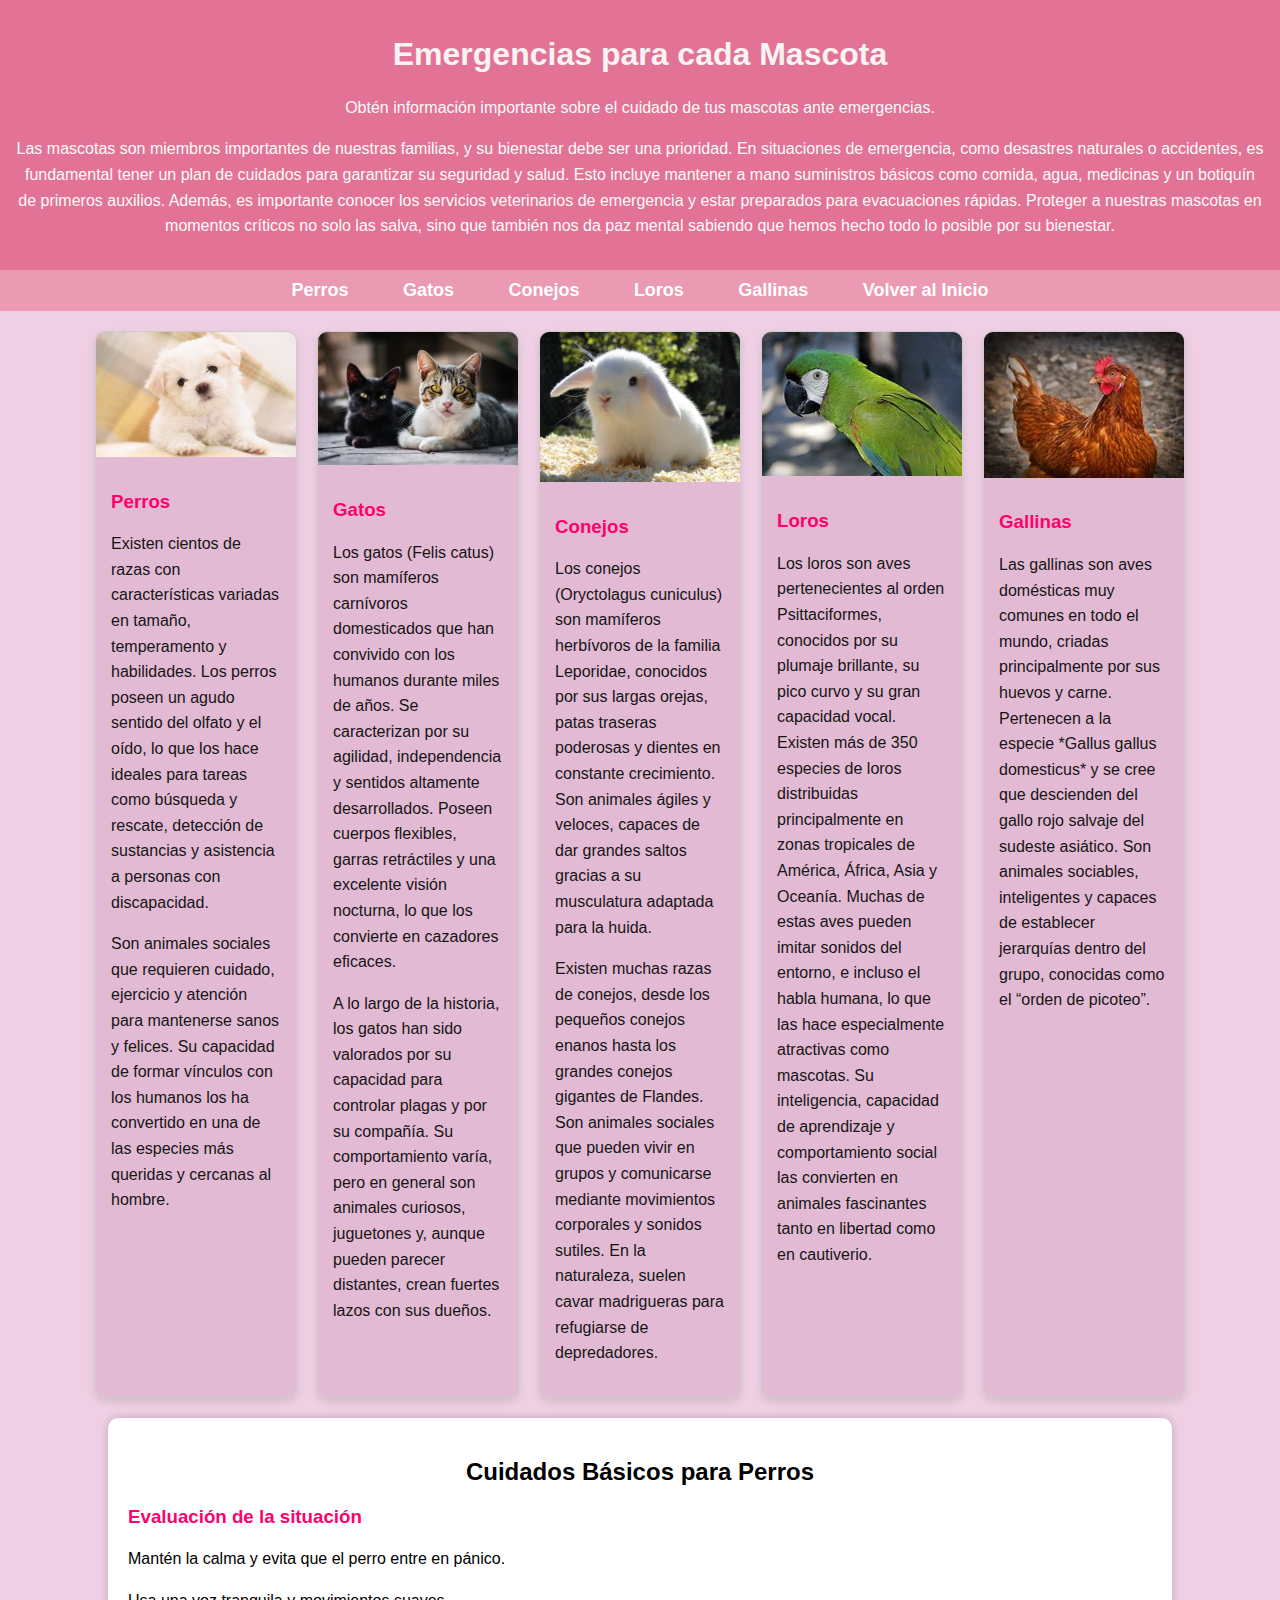
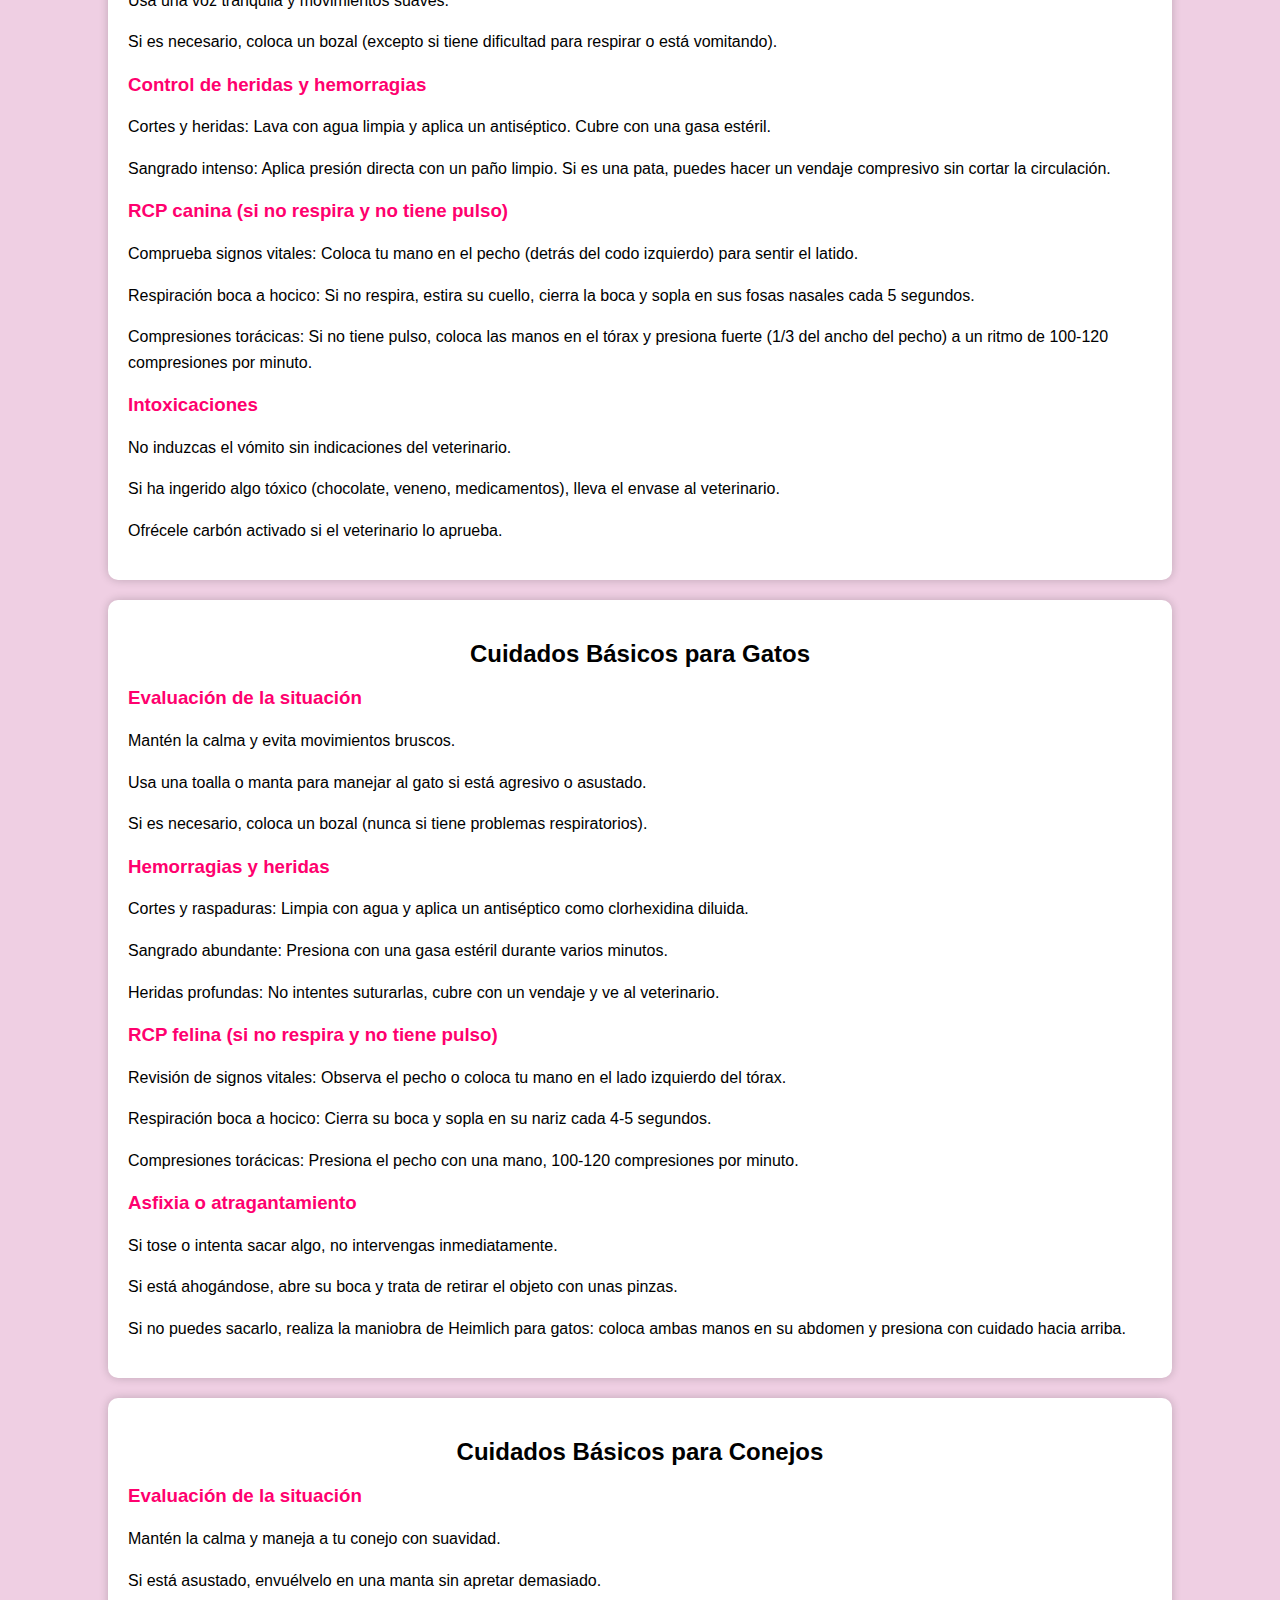
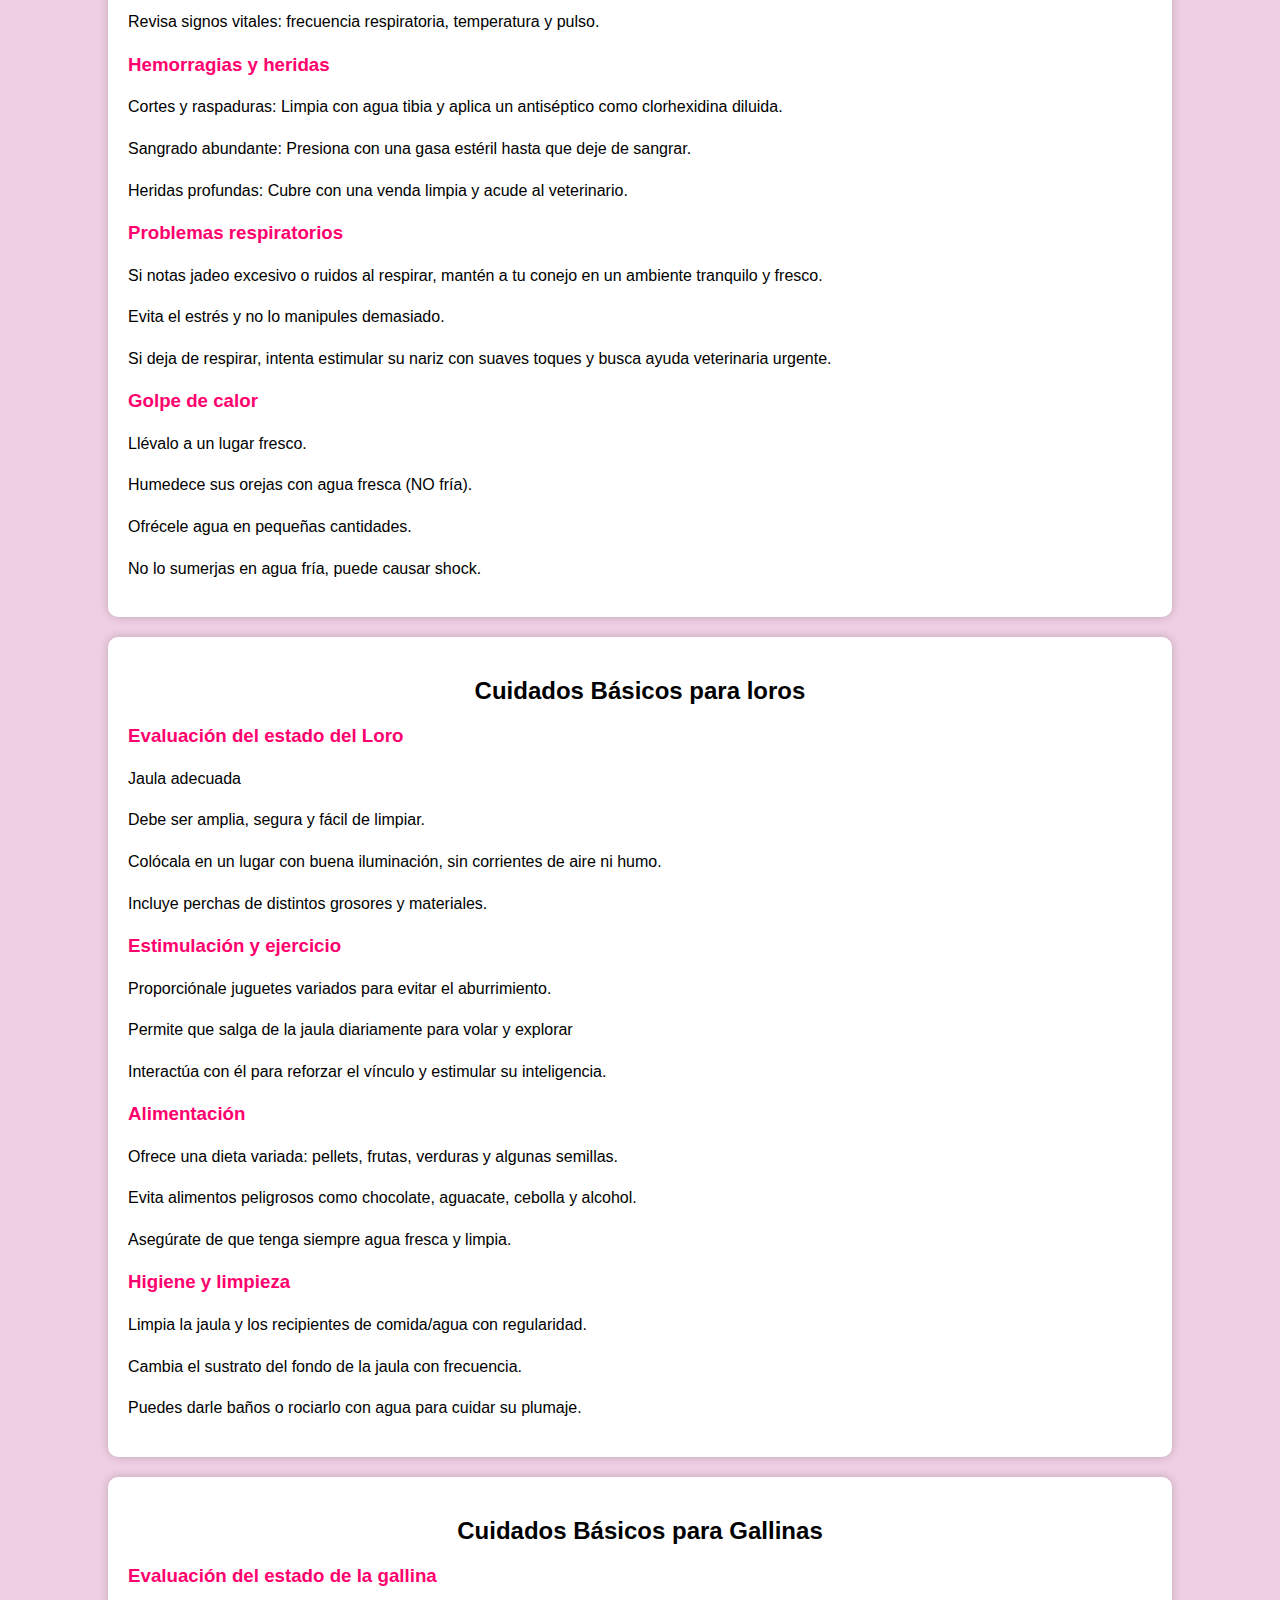
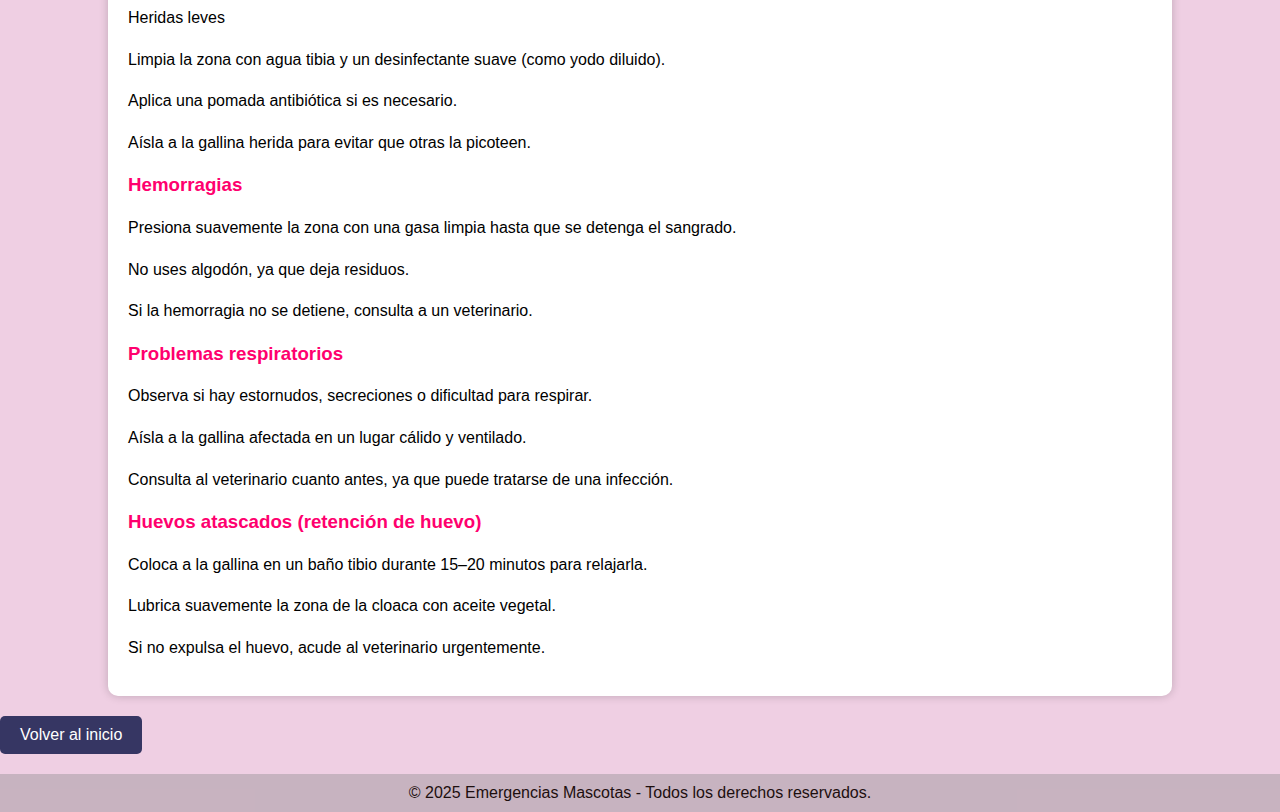
<file: Auxilios.html>
<!DOCTYPE html>
<html lang="es">
<head>
    <!-- Meta etiquetas para definir el tipo de contenido y la vista en dispositivos móviles -->
    <meta http-equiv="Content-Type" content="text/html; charset=UTF-8">
    <meta name="viewport" content="width=device-width, initial-scale=1.0">
    <title>Consejos para Mascotas</title>
    <!-- Enlace a la hoja de estilos CSS -->
    <link rel="stylesheet" href="Primeros.css">
    <!-- Icono de la página -->
    <link rel="icon" href="WhatsApp Image 2025-06-07 at 7.07.07 PM.jpeg">
</head>
<body>
    <header>
        <!-- Título principal de la página -->
        <h1>Emergencias para cada Mascota</h1>
        <!-- Descripción breve sobre la importancia del cuidado de las mascotas en emergencias -->
        <p>Obtén información importante sobre el cuidado de tus mascotas ante emergencias.</p>

        <!-- Texto explicativo sobre la importancia de tener un plan para el cuidado de las mascotas -->
        <p>Las mascotas son miembros importantes de nuestras familias, y su bienestar debe ser una prioridad. En situaciones de emergencia, como desastres naturales o accidentes, es fundamental tener un plan de cuidados para garantizar su seguridad y salud. Esto incluye mantener a mano suministros básicos como comida, agua, medicinas y un botiquín de primeros auxilios. Además, es importante conocer los servicios veterinarios de emergencia y estar preparados para evacuaciones rápidas. Proteger a nuestras mascotas en momentos críticos no solo las salva, sino que también nos da paz mental sabiendo que hemos hecho todo lo posible por su bienestar.</p>
    </header>

    <nav class="menu">
        <!-- Menú de navegación con enlaces a diferentes secciones de la página -->
        <a href="#perros">Perros</a>
        <a href="#gatos">Gatos</a>
        <a href="#conejos">Conejos</a>
        <a href="#Loros">Loros</a>
        <a href="#Gallinas">Gallinas</a>
        <a class="nav-link" href="./index.html">Volver al Inicio</a>
    </nav>

    <div class="galeria">
        <!-- Tarjeta para la sección de perros -->
        <div class="tarjeta">
            <img src="P.jpg" alt="Perro feliz">
            <div class="descripcion">
                <h3>Perros</h3>
                <p>Existen cientos de razas con características variadas en tamaño, 
                    temperamento y habilidades. Los perros poseen un agudo sentido
                    del olfato y el oído, lo que los hace ideales para tareas como 
                    búsqueda y rescate, detección de sustancias y asistencia a
                    personas con discapacidad. </p>

                <p>Son animales sociales que requieren cuidado, ejercicio y atención
                     para mantenerse sanos y felices. Su capacidad de formar vínculos
                      con los humanos los ha convertido en una de las especies más 
                      queridas y cercanas al hombre.</p>
            </div>
        </div>
        <!-- Tarjeta para la sección de gatos -->
        <div class="tarjeta">
            <img src="G.jpg" alt="Gato jugando">
            <div class="descripcion">
                <h3>Gatos</h3>
                <p>Los gatos (Felis catus) son mamíferos carnívoros domesticados que 
                    han convivido con los humanos durante miles de años. Se caracterizan
                     por su agilidad, independencia y sentidos altamente desarrollados.
                      Poseen cuerpos flexibles, garras retráctiles y una excelente visión 
                      nocturna, lo que los convierte en cazadores eficaces. </p>
                <p>
                    A lo largo de la historia, los gatos han sido valorados por su capacidad
                     para controlar plagas y por su compañía. Su comportamiento varía, pero en general
                      son animales curiosos, juguetones y, aunque pueden parecer distantes, 
                      crean fuertes lazos con sus dueños.</p>
            </div>
        </div>
        <!-- Tarjeta para la sección de conejos -->
        <div class="tarjeta">
            <img src="C.jpg" alt="Conejo esponjoso">
            <div class="descripcion">
                <h3>Conejos</h3>
                <p>Los conejos (Oryctolagus cuniculus) son mamíferos herbívoros de la familia 
                    Leporidae, conocidos por sus largas orejas, patas traseras poderosas y 
                    dientes en constante crecimiento. Son animales ágiles y veloces, capaces de 
                    dar grandes saltos gracias a su musculatura adaptada para la huida. </p>
                <p>
                    Existen muchas razas de conejos, desde los pequeños conejos enanos hasta 
                    los grandes conejos gigantes de Flandes. Son animales sociales que pueden 
                    vivir en grupos y comunicarse mediante movimientos corporales y sonidos 
                    sutiles. En la naturaleza, suelen cavar madrigueras para refugiarse de 
                    depredadores.</p>
            </div>
        </div>
        <!-- Tarjeta para la sección de lors-->
        <div class="tarjeta">
            <img src="Loro.jpg" alt="Loro Exclusivo">
            <div class="descripcion">
                <h3>Loros</h3>
                <p>Los loros son aves pertenecientes al orden Psittaciformes, conocidos por su plumaje brillante, su pico curvo y su gran capacidad vocal. Existen más de 350 especies de loros distribuidas principalmente en zonas tropicales de América, África, Asia y Oceanía. Muchas de estas aves pueden imitar sonidos del entorno, e incluso el habla humana, lo que las hace especialmente atractivas como mascotas. Su inteligencia, capacidad de aprendizaje y comportamiento social las convierten en animales fascinantes tanto en libertad como en cautiverio.
                </p>
            </div>
        </div>
    

     <div class="tarjeta">
            <img src="Gallina.jpg" alt="Gallinas lindas">
            <div class="descripcion">
                <h3>Gallinas</h3>
                <p>Las gallinas son aves domésticas muy comunes en todo el mundo, criadas principalmente por sus huevos y carne. Pertenecen a la especie *Gallus gallus domesticus* y se cree que descienden del gallo rojo salvaje del sudeste asiático. Son animales sociables, inteligentes y capaces de establecer jerarquías dentro del grupo, conocidas como el “orden de picoteo”.
              </p>
            </div>
        </div>
        </div>


    <!-- Sección de cuidados básicos para perros -->
    <section id="perros" class="cuidados">
        <h2 style="text-align: center;">Cuidados Básicos para Perros</h2> 
        <h3>Evaluación de la situación</h3>
        <p>Mantén la calma y evita que el perro entre en pánico.</p>
        <p>Usa una voz tranquila y movimientos suaves.</p>
        <p>Si es necesario, coloca un bozal (excepto si tiene dificultad para respirar o está vomitando).</p>
        
        <h3>Control de heridas y hemorragias</h3>
        <p>Cortes y heridas: Lava con agua limpia y aplica un antiséptico. Cubre con una gasa estéril.</p>
        <p>Sangrado intenso: Aplica presión directa con un paño limpio. Si es una pata, puedes hacer un vendaje compresivo sin cortar la circulación.</p>

        <h3>RCP canina (si no respira y no tiene pulso)</h3>
        <p>Comprueba signos vitales: Coloca tu mano en el pecho (detrás del codo izquierdo) para sentir el latido.</p>
        <p>Respiración boca a hocico: Si no respira, estira su cuello, cierra la boca y sopla en sus fosas nasales cada 5 segundos.</p>
        <p>Compresiones torácicas: Si no tiene pulso, coloca las manos en el tórax y presiona fuerte (1/3 del ancho del pecho) a un ritmo de 100-120 compresiones por minuto.</p>

        <h3>Intoxicaciones</h3>
        <p>No induzcas el vómito sin indicaciones del veterinario.</p>
        <p>Si ha ingerido algo tóxico (chocolate, veneno, medicamentos), lleva el envase al veterinario.</p>
        <p>Ofrécele carbón activado si el veterinario lo aprueba.</p>
    </section>
    
    <!-- Sección de cuidados básicos para gatos -->
    <section id="gatos" class="cuidados">
        <h2 style="text-align: center;"> Cuidados Básicos para Gatos</h2>
        <h3>Evaluación de la situación</h3>
        <p>Mantén la calma y evita movimientos bruscos.</p>
        <p>Usa una toalla o manta para manejar al gato si está agresivo o asustado.</p>
        <p>Si es necesario, coloca un bozal (nunca si tiene problemas respiratorios).</p>

        <h3>Hemorragias y heridas</h3>
        <p>Cortes y raspaduras: Limpia con agua y aplica un antiséptico como clorhexidina diluida.</p>
        <p>Sangrado abundante: Presiona con una gasa estéril durante varios minutos.</p>
        <p>Heridas profundas: No intentes suturarlas, cubre con un vendaje y ve al veterinario.</p>

        <h3>RCP felina (si no respira y no tiene pulso)</h3>
        <p>Revisión de signos vitales: Observa el pecho o coloca tu mano en el lado izquierdo del tórax.</p>
        <p>Respiración boca a hocico: Cierra su boca y sopla en su nariz cada 4-5 segundos.</p>
        <p>Compresiones torácicas: Presiona el pecho con una mano, 100-120 compresiones por minuto.</p>

        <h3>Asfixia o atragantamiento</h3>
        <p>Si tose o intenta sacar algo, no intervengas inmediatamente.</p>
        <p>Si está ahogándose, abre su boca y trata de retirar el objeto con unas pinzas.</p>
        <p>Si no puedes sacarlo, realiza la maniobra de Heimlich para gatos: coloca ambas manos en su abdomen y presiona con cuidado hacia arriba.</p>
    </section>

    <!-- Sección de cuidados básicos para conejos -->
    <section id="conejos" class="cuidados">
        <h2 style="text-align: center;"> Cuidados Básicos para Conejos</h2>
        <h3>Evaluación de la situación</h3>
        <p>Mantén la calma y maneja a tu conejo con suavidad.</p>
        <p>Si está asustado, envuélvelo en una manta sin apretar demasiado.</p>
        <p>Revisa signos vitales: frecuencia respiratoria, temperatura y pulso.</p>

        <h3>Hemorragias y heridas</h3>
        <p>Cortes y raspaduras: Limpia con agua tibia y aplica un antiséptico como clorhexidina diluida.</p>
        <p>Sangrado abundante: Presiona con una gasa estéril hasta que deje de sangrar.</p>
        <p>Heridas profundas: Cubre con una venda limpia y acude al veterinario.</p>

        <h3>Problemas respiratorios</h3>
        <p>Si notas jadeo excesivo o ruidos al respirar, mantén a tu conejo en un ambiente tranquilo y fresco.</p>
        <p>Evita el estrés y no lo manipules demasiado.</p>
        <p>Si deja de respirar, intenta estimular su nariz con suaves toques y busca ayuda veterinaria urgente.</p>

        <h3>Golpe de calor</h3>
        <p>Llévalo a un lugar fresco.</p>
        <p>Humedece sus orejas con agua fresca (NO fría).</p>
        <p>Ofrécele agua en pequeñas cantidades.</p>
        <p>No lo sumerjas en agua fría, puede causar shock.</p>
    </section>
    
    <!-- Sección de cuidados básicos para loros -->
    <section id="Loros" class="cuidados">
        <h2 style="text-align: center;">Cuidados Básicos para loros</h2>
        <h3>Evaluación del estado del Loro</h3>
        <p>Jaula adecuada</p>
        <p>Debe ser amplia, segura y fácil de limpiar.</p>
        <p>Colócala en un lugar con buena iluminación, sin corrientes de aire ni humo.</p>
        <p>Incluye perchas de distintos grosores y materiales.</p>

        <h3> Estimulación y ejercicio</h3>
        <p>Proporciónale juguetes variados para evitar el aburrimiento.</p>
        <p>Permite que salga de la jaula diariamente para volar y explorar</p>
        <p>Interactúa con él para reforzar el vínculo y estimular su inteligencia.</p>

        <h3>Alimentación</h3>
        <p>Ofrece una dieta variada: pellets, frutas, verduras y algunas semillas.</p>
        <p>Evita alimentos peligrosos como chocolate, aguacate, cebolla y alcohol.</p>
        <p>Asegúrate de que tenga siempre agua fresca y limpia.</p>

        <h3>Higiene y limpieza</h3>
        <p>Limpia la jaula y los recipientes de comida/agua con regularidad.</p>
        <p>Cambia el sustrato del fondo de la jaula con frecuencia.</p>
        <p>Puedes darle baños o rociarlo con agua para cuidar su plumaje.</p>
    </section>

    <!-- Sección de cuidados básicos para Gallinas -->
    <section id="Gallinas" class="cuidados">
        <h2 style="text-align: center;">Cuidados Básicos para Gallinas</h2>
        <h3>Evaluación del estado de la gallina</h3>
        <p>Heridas leves</p>
        <p>Limpia la zona con agua tibia y un desinfectante suave (como yodo diluido).</p>
        <p>Aplica una pomada antibiótica si es necesario.</p>
        <p>Aísla a la gallina herida para evitar que otras la picoteen.</p>

        <h3>Hemorragias</h3>
        <p>Presiona suavemente la zona con una gasa limpia hasta que se detenga el sangrado.</p>
        <p>No uses algodón, ya que deja residuos.</p>
        <p>Si la hemorragia no se detiene, consulta a un veterinario.</p>

        <h3>Problemas respiratorios</h3>
        <p>Observa si hay estornudos, secreciones o dificultad para respirar.</p>
        <p>Aísla a la gallina afectada en un lugar cálido y ventilado.</p>
        <p>Consulta al veterinario cuanto antes, ya que puede tratarse de una infección.</p>

        <h3>Huevos atascados (retención de huevo)</h3>
        <p>Coloca a la gallina en un baño tibio durante 15–20 minutos para relajarla.</p>
        <p>Lubrica suavemente la zona de la cloaca con aceite vegetal.</p>
        <p>Si no expulsa el huevo, acude al veterinario urgentemente.</p>
    </section>
    
    
    <!-- Botón para volver al inicio -->
    <div>
        <a href="Sobre_Nosotros.html" class="btn">Volver al inicio</a>
    </div>

    <!-- Pie de página con derechos de autor -->
    <footer>
        © 2025 Emergencias Mascotas - Todos los derechos reservados.
    </footer>
</body>
</html>
</file>
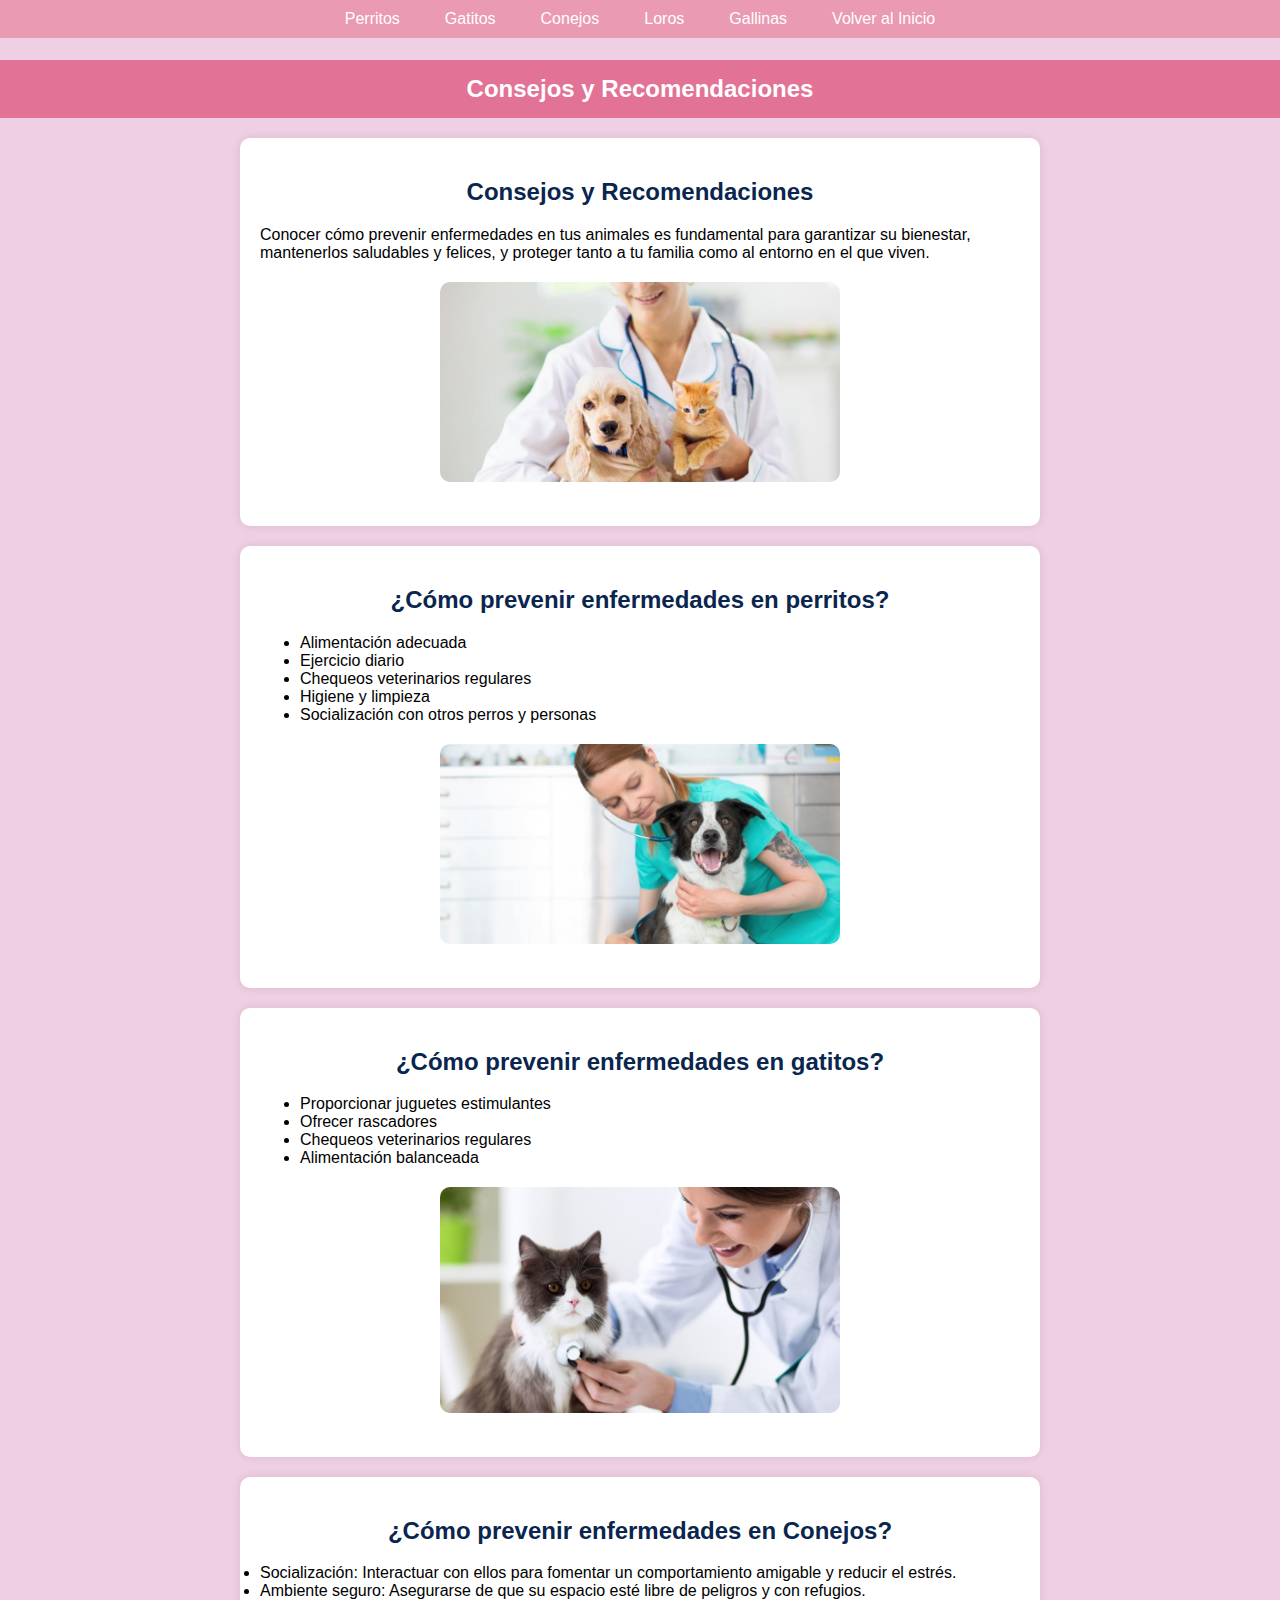
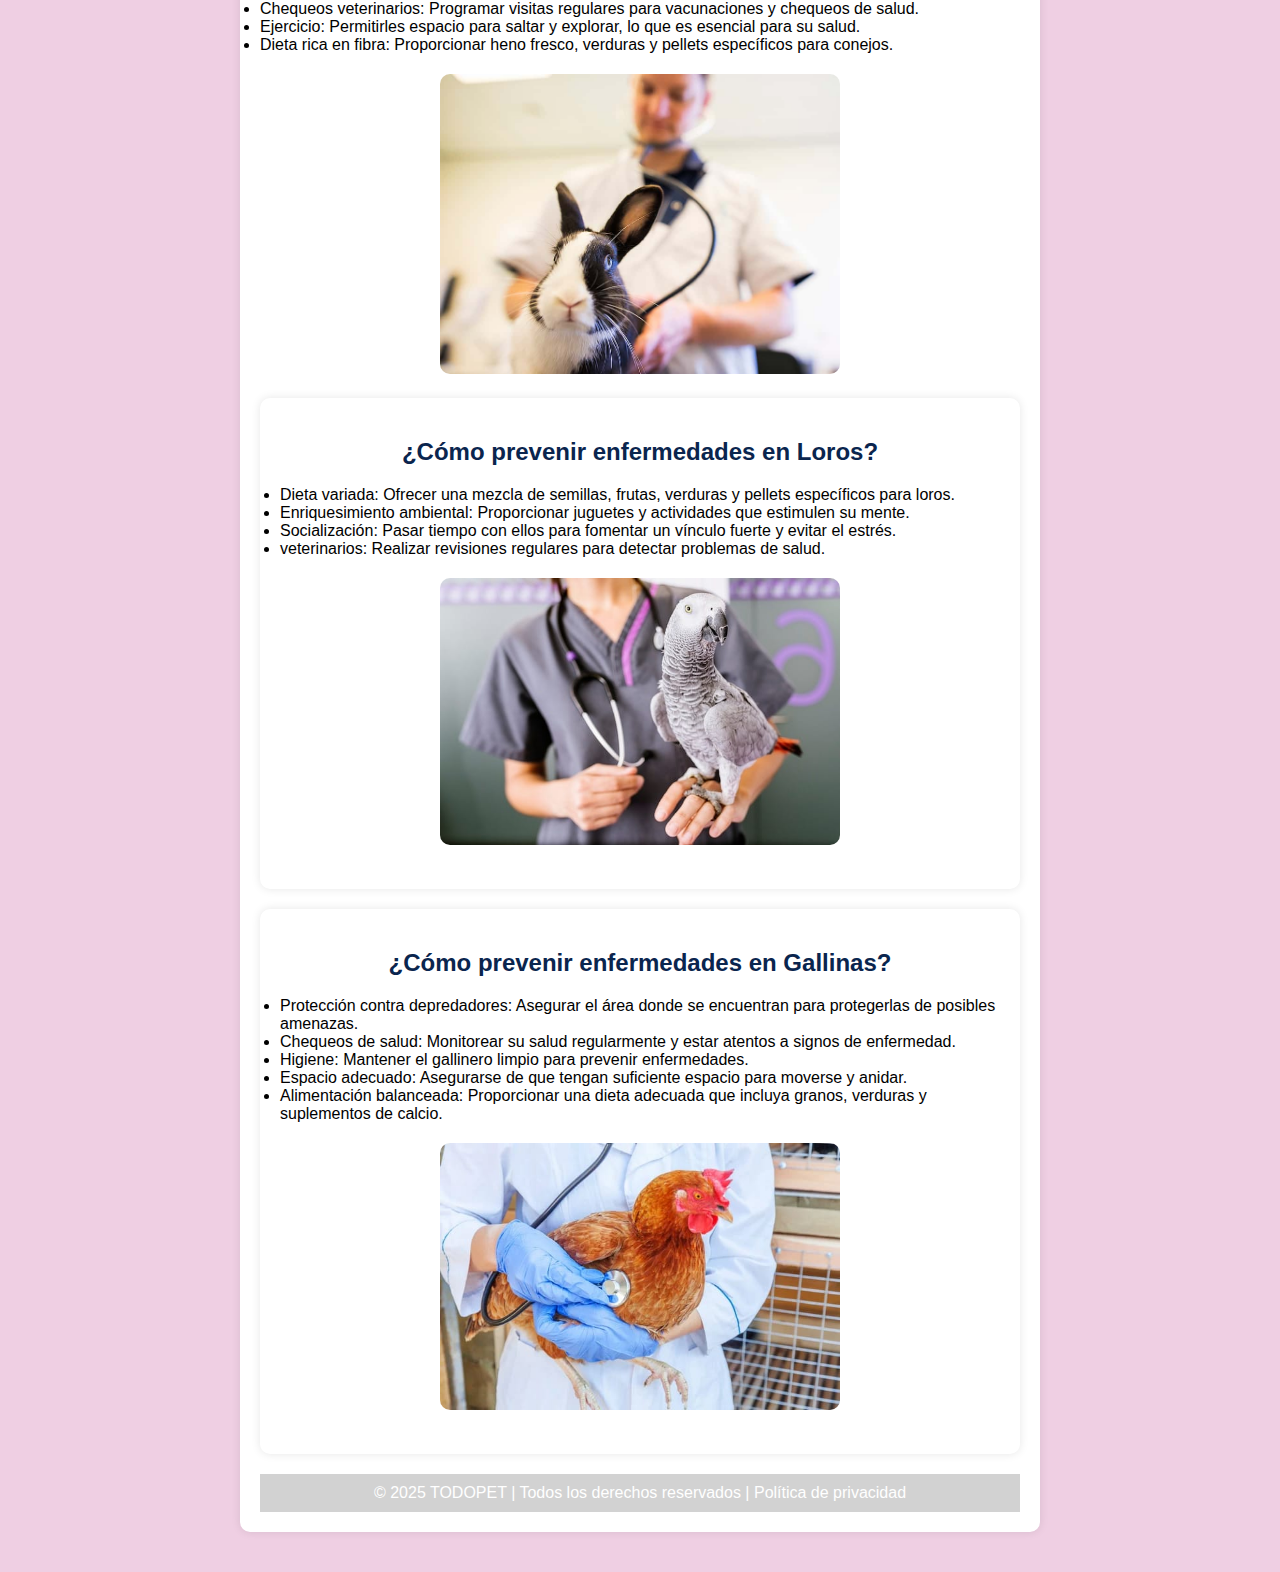
<file: Cosejos.html>
<!DOCTYPE html>
<html lang="es">
<head>
    <meta charset="UTF-8">
    <meta name="viewport" content="width=device-width, initial-scale=1.0">
    <title>Consejos y Recomendaciones</title>
    <link rel="stylesheet" href="Consejostyle.css"> <!-- Enlace al archivo CSS -->
    <link rel="icon" href="WhatsApp Image 2025-06-07 at 7.07.07 PM.jpeg"> <!-- Icono de la página -->
</head>
<body>

<header>
    Consejos y Recomendaciones <!-- Título principal de la página -->
</header>

<!-- Menú de navegación -->
<nav>
    <ul class="menu"> <!-- Lista de navegación -->
        <li><a href="#Perritos">Perritos</a></li> 
        <li><a href="#Gatitos">Gatitos</a></li> 
        <li><a href="#Conejos">Conejos</a></li> 
        <li><a href="#Loros">Loros</a></li> 
        <li><a href="#Gallinas">Gallinas</a></li> 
        <li><a class="nav-link" href="index.html">Volver al Inicio</a></li> <!-- Enlace para volver al inicio -->
    </ul>
</nav>

<!-- Contenido principal -->
<div class="container">

    <div class="section">
        <h2>Consejos y Recomendaciones</h2>
        <p>Conocer cómo prevenir enfermedades en tus animales es fundamental para garantizar su bienestar, mantenerlos saludables y felices, y proteger tanto a tu familia como al entorno en el que viven.</p>
        <div class="img-container">
            <img src="N1.jpg" alt="Consejos"> <!-- Imagen relacionada con consejos -->
        </div>
    </div>

    <div class="section" id="Perritos">
        <h2>¿Cómo prevenir enfermedades en perritos?</h2>
        <ul>
            <li>Alimentación adecuada</li>
            <li>Ejercicio diario</li>
            <li>Chequeos veterinarios regulares</li>
            <li>Higiene y limpieza</li>
            <li>Socialización con otros perros y personas</li>
        </ul>
        <div class="img-container">
            <img src="N2.jpg" alt="Perros"> <!-- Imagen de perros -->
        </div>
     
    </div>

    <div class="section" id="Gatitos">
        <h2>¿Cómo prevenir enfermedades en gatitos?</h2>
        <ul>
            <li>Proporcionar juguetes estimulantes</li>
            <li>Ofrecer rascadores</li>
            <li>Chequeos veterinarios regulares</li>
            <li>Alimentación balanceada</li>
        </ul>
        <div class="img-container">
            <img src="N3.jpg" alt="Gatos"> <!-- Imagen de gatos -->
        </div>
     
    </div>
    <div class="section" id="Conejos">
        <h2>¿Cómo prevenir enfermedades en Conejos?</h2>
            <li> Socialización: Interactuar con ellos para fomentar un comportamiento amigable y reducir el estrés.</li>
            <li>Ambiente seguro: Asegurarse de que su espacio esté libre de peligros y con refugios.</li>
            <li>Chequeos veterinarios: Programar visitas regulares para vacunaciones y chequeos de salud.</li>
            <li>Ejercicio: Permitirles espacio para saltar y explorar, lo que es esencial para su salud.</li>
            <li>Dieta rica en fibra: Proporcionar heno fresco, verduras y pellets específicos para conejos.</li>
        <div class="img-container">
            <img src="N5.jpg" alt="Como prevenir enfermedades"> <!-- Imagen de conejos -->
        </div>
    <div class="section" id="Loros">
            <h2>¿Cómo prevenir enfermedades en Loros?</h2>
            <li>Dieta variada: Ofrecer una mezcla de semillas, frutas, verduras y pellets específicos para loros.</li>
            <li>Enriquesimiento ambiental: Proporcionar juguetes y actividades que estimulen su mente.</li>
            <li>Socialización: Pasar tiempo con ellos para fomentar un vínculo fuerte y evitar el estrés.</li>
            <li> veterinarios: Realizar revisiones regulares para detectar problemas de salud.</li>
            <div class="img-container">
                <img src="N6.jpg" alt="Como prevenir enfermedades"> <!-- Imagen de loros -->
            </div>
            <ul>
                <ul>
    
        </div>
    <div class="section" id="Gallinas">
        <h2>¿Cómo prevenir enfermedades en Gallinas?</h2>
            <li>Protección contra depredadores: Asegurar el área donde se encuentran para protegerlas de posibles amenazas.</li>
            <li>Chequeos de salud: Monitorear su salud regularmente y estar atentos a signos de enfermedad.</li>
            <li>Higiene: Mantener el gallinero limpio para prevenir enfermedades.</li>
            <li>Espacio adecuado: Asegurarse de que tengan suficiente espacio para moverse y anidar.</li>
            <li>Alimentación balanceada: Proporcionar una dieta adecuada que incluya granos, verduras y suplementos de calcio.</li>
    <div class="img-container">
                <img src="N7.jpg" alt="Como prevenir enfermedades"> <!-- Imagen de gallinas -->
            </div>    

   

</div>

<footer>
    &copy; 2025 TODOPET | Todos los derechos reservados | Política de privacidad</a> <!-- Pie de página con derechos de autor -->
</footer>

</body>
</html>
</file>
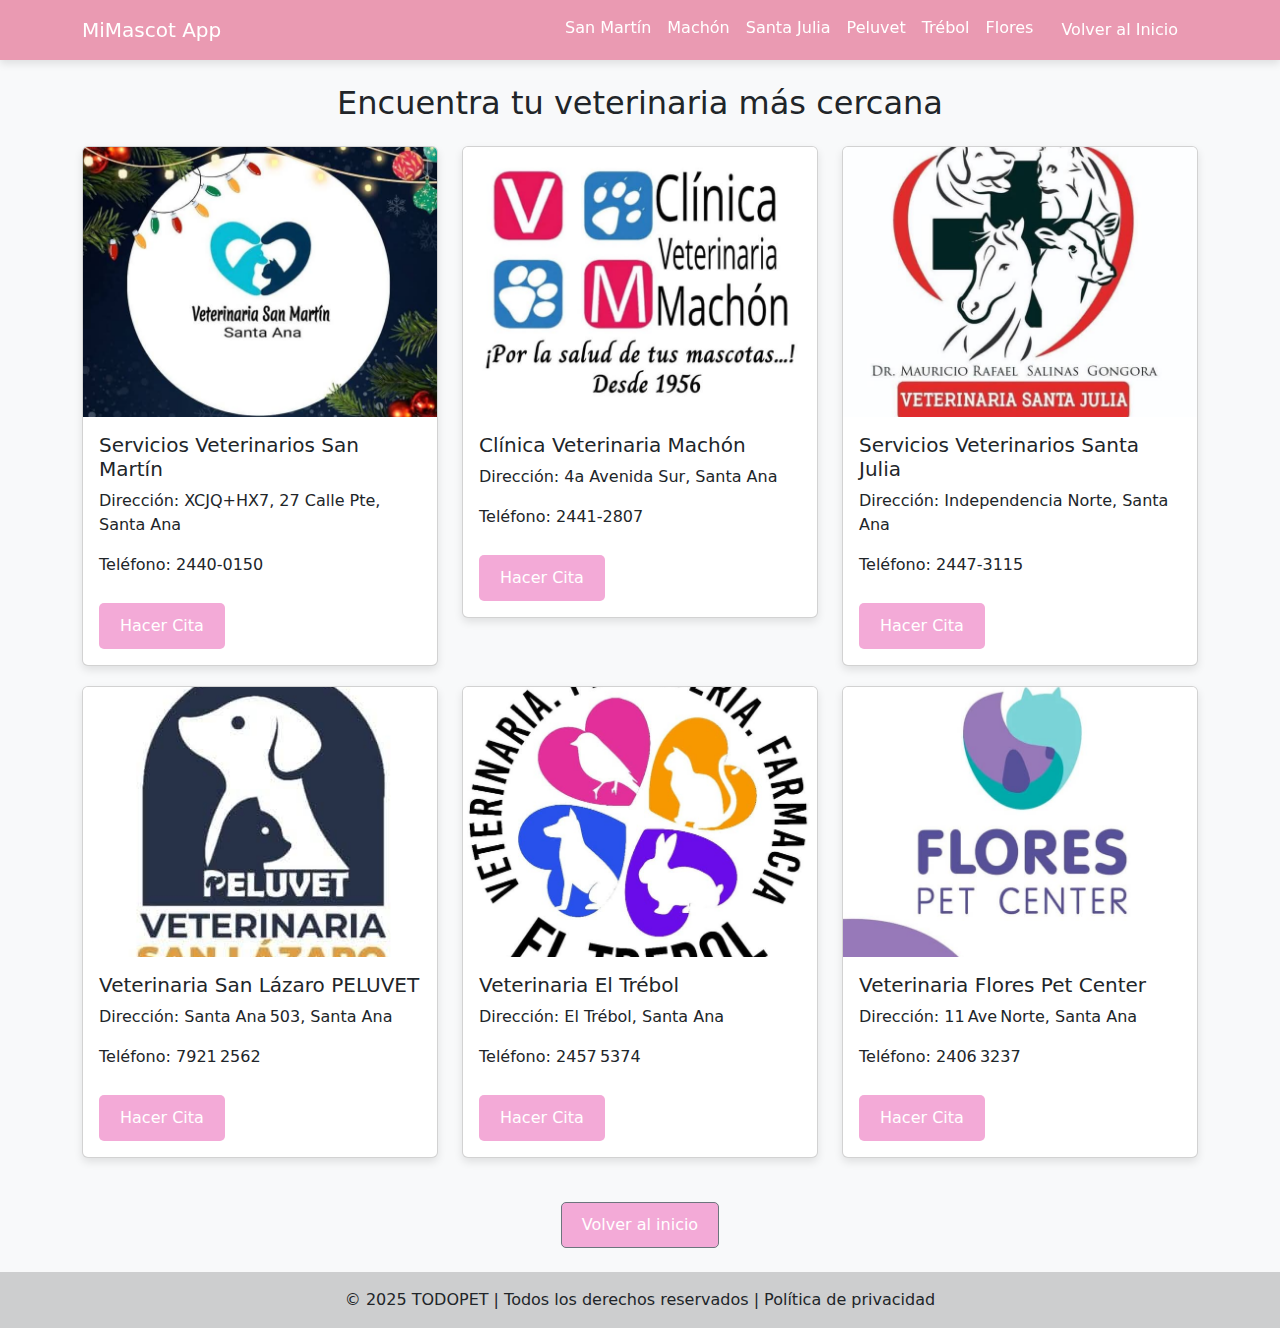
<file: Veterinarias.html>
<!DOCTYPE html>
<html lang="es">
<head>
    <meta charset="UTF-8">
    <meta name="viewport" content="width=device-width, initial-scale=1.0">
    <title>Veterinarias | MiMascot App</title>

    <!-- Bootstrap -->
    <link href="https://cdn.jsdelivr.net/npm/bootstrap@5.3.0/dist/css/bootstrap.min.css" rel="stylesheet">

    <!-- Tu hoja de estilos -->
    <link rel="stylesheet" href="Vet.css">

    <link rel="icon" href="WhatsApp Image 2025-06-07 at 7.07.07 PM.jpeg">

    <script>
        function showAppointmentForm(id) {
            var form = document.getElementById(id);
            form.style.display = 'block';
        }

        function confirmAppointment(formId) {
            const form = document.getElementById(formId);
            const inputs = form.querySelectorAll('input, select');
            let valid = true;
            let missingFields = [];

            inputs.forEach(input => {
                if (input.type !== 'button' && input.style.display !== 'none') {
                    if (!input.value || input.value.trim() === '') {
                        valid = false;
                        missingFields.push(input.placeholder || input.name || input.id);
                    }
                }
            });

            if (!valid) {
                alert('Por favor, completa todos los campos antes de confirmar la cita.');
                return;
            }

            const date = form.querySelector('input[type="date"]').value;
            const time = form.querySelector('input[type="time"]').value;
            alert('Cita confirmada para ' + date + ' a las ' + time);
            form.style.display = 'none';
        }

        document.addEventListener('DOMContentLoaded', () => {
            const selects = document.querySelectorAll('select');
            selects.forEach(select => {
                select.addEventListener('change', () => {
                    const inputId = select.id + 'Other';
                    const existingInput = document.getElementById(inputId);
                    if (select.value === 'Otro') {
                        if (!existingInput) {
                            const input = document.createElement('input');
                            input.type = 'text';
                            input.className = 'form-control mt-2';
                            input.placeholder = 'Especifica';
                            input.id = inputId;
                            input.required = true;
                            select.insertAdjacentElement('afterend', input);
                        }
                    } else {
                        if (existingInput) {
                            existingInput.remove();
                        }
                    }
                });
            });
        });
    </script>
    </head>
<body>
    <!-- NAVBAR -->
    <nav class="navbar navbar-expand-lg navbar-dark">
        <div class="container">
            <a class="navbar-brand" href="#">MiMascot App</a>
            <button type="button" class="navbar-toggler" type="button" data-bs-toggle="collapse" data-bs-target="#navbarNav">
                <span class="navbar-toggler-icon"></span>
            </button>
            <div class="collapse navbar-collapse" id="navbarNav">
                <ul class="navbar-nav ms-auto">
                    <li class="nav-item"><a class="nav-link" href="#sanmartin">San Martín</a></li>
                    <li class="nav-item"><a class="nav-link" href="#machon">Machón</a></li>
                    <li class="nav-item"><a class="nav-link" href="#santajulia">Santa Julia</a></li>
                    <li class="nav-item"><a class="nav-link" href="#Lázaro">Peluvet</a></li>
                    <li class="nav-item"><a class="nav-link" href="#trebol">Trébol</a></li>
                    <li class="nav-item"><a class="nav-link" href="#flores">Flores</a></li>
                    <li class="nav-item"><a class="nav-link" href="./index.html" target="_blank" style="padding:10px 20px;">Volver al Inicio</a></li>
                </ul>
            </div>
        </div>
    </nav>

    <!-- ENCABEZADO -->
    <div class="container mt-4">
        <h2 class="text-center">Encuentra tu veterinaria más cercana</h2>
    </div>

    <!-- LISTA DE VETERINARIAS -->
    <div class="container mt-4" id="veterinarias">
        <div class="row">

            <!-- === SAN MARTÍN === -->
            <div class="col-md-4" id="sanmartin">
                <div class="card">
                    <img src="Veterinaria San Martin.jpg" class="card-img-top" alt="San Martín">
                    <div class="card-body">
                        <h5 class="card-title">Servicios Veterinarios San Martín</h5>
                        <p class="card-text">Dirección: XCJQ+HX7, 27 Calle Pte, Santa Ana</p>
                        <p class="card-text">Teléfono: 2440‑0150</p>
                        <button type="button" class="btn btn-appointment" onclick="showAppointmentForm('appointmentFormSanMartin')">Hacer Cita</button>

                        <!-- FORMULARIO -->
                        <div class="appointment-form" id="appointmentFormSanMartin" style="display:none;">
                            <label for="nameSanMartin">Nombre del usuario</label>
                            <input type="text" id="nameSanMartin" class="form-control" placeholder="Ej. Briseyda Martínez" required>

                            <label for="petSanMartin">Tipo de mascota</label>
                            <select id="petSanMartin" class="form-control" required>
                                <option value="" disabled selected>Selecciona</option>
                                <option>Perro</option>
                                <option>Gato</option>
                                <option>Conejo</option>
                                <option>Ave</option>
                               
                            </select>

                            <label for="serviceSanMartin">Servicio requerido</label>
                            <select id="serviceSanMartin" class="form-control" required>
                                <option value="" disabled selected>Selecciona</option>
                                <option>Consulta veterinaria</option>
                                <option>Peluquería</option>
                                <option>Vacunación</option>
                                <option>Emergencia</option>
                                <option>Otro</option>
                            </select>

                            <label for="dateSanMartin">Seleccionar Fecha</label>
                            <input type="date" id="dateSanMartin" class="form-control" required>

                            <label for="timeSanMartin">Seleccionar Hora</label>
                            <input type="time" id="timeSanMartin" class="form-control" required>

                            <button type="button" class="btn btn-confirm mt-2"
                                    onclick="confirmAppointment('appointmentFormSanMartin','dateSanMartin','timeSanMartin')">
                                Confirmar Cita
                            </button>
                        </div>
                    </div>
                </div>
            </div>

            <!-- === MACHÓN === -->
            <div class="col-md-4" id="machon">
                <div class="card">
                    <img src="Machón.jpg" class="card-img-top" alt="Machón">
                    <div class="card-body">
                        <h5 class="card-title">Clínica Veterinaria Machón</h5>
                        <p class="card-text">Dirección: 4a Avenida Sur, Santa Ana</p>
                        <p class="card-text">Teléfono: 2441‑2807</p>
                        <button type="button" class="btn btn-appointment" onclick="showAppointmentForm('appointmentFormMachon')">Hacer Cita</button>

                        <div class="appointment-form" id="appointmentFormMachon" style="display:none;">
                            <label for="nameMachon">Nombre del usuario</label>
                            <input type="text" id="nameMachon" class="form-control" required>

                            <label for="petMachon">Tipo de mascota</label>
                            <select id="petMachon" class="form-control" required>
                                <option value="" disabled selected>Selecciona</option>
                                <option>Perro</option>
                                <option>Gato</option>
                                <option>Conejo</option>
                                <option>Ave</option>
                              
                            </select>

                            <label for="serviceMachon">Servicio requerido</label>
                            <select id="serviceMachon" class="form-control" required>
                                <option value="" disabled selected>Selecciona</option>
                                <option>Consulta veterinaria</option>
                                <option>Peluquería</option>
                                <option>Vacunación</option>
                                <option>Emergencia</option>
                                <option>Otro</option>
                            </select>

                            <label for="dateMachon">Seleccionar Fecha</label>
                            <input type="date" id="dateMachon" class="form-control" required>

                            <label for="timeMachon">Seleccionar Hora</label>
                            <input type="time" id="timeMachon" class="form-control" required>

                            <button type="button" class="btn btn-confirm mt-2"
                                    onclick="confirmAppointment('appointmentFormMachon','dateMachon','timeMachon')">
                                Confirmar Cita
                            </button>
                        </div>
                    </div>
                </div>
            </div>

            <!-- === SANTA JULIA === -->
            <div class="col-md-4" id="santajulia">
                <div class="card">
                    <img src="Santa Julia.jpg" class="card-img-top" alt="Santa Julia">
                    <div class="card-body">
                        <h5 class="card-title">Servicios Veterinarios Santa Julia</h5>
                        <p class="card-text">Dirección: Independencia Norte, Santa Ana</p>
                        <p class="card-text">Teléfono: 2447‑3115</p>
                        <button type="button" class="btn btn-appointment" onclick="showAppointmentForm('appointmentFormSantaJulia')">Hacer Cita</button>

                        <div class="appointment-form" id="appointmentFormSantaJulia" style="display:none;">
                            <label for="nameSantaJulia">Nombre del usuario</label>
                            <input type="text" id="nameSantaJulia" class="form-control" required>

                            <label for="petSantaJulia">Tipo de mascota</label>
                            <select id="petSantaJulia" class="form-control" required>
                                <option value="" disabled selected>Selecciona</option>
                                <option>Perro</option>
                                <option>Gato</option>
                                <option>Conejo</option>
                                <option>Ave</option>
                                
                            </select>

                            <label for="serviceSantaJulia">Servicio requerido</label>
                            <select id="serviceSantaJulia" class="form-control" required>
                                <option value="" disabled selected>Selecciona</option>
                                <option>Consulta veterinaria</option>
                                <option>Peluquería</option>
                                <option>Vacunación</option>
                                <option>Emergencia</option>
                                <option>Otro</option>
                            </select>

                            <label for="dateSantaJulia">Seleccionar Fecha</label>
                            <input type="date" id="dateSantaJulia" class="form-control" required>

                            <label for="timeSantaJulia">Seleccionar Hora</label>
                            <input type="time" id="timeSantaJulia" class="form-control" required>

                            <button type="button" class="btn btn-confirm mt-2"
                                    onclick="confirmAppointment('appointmentFormSantaJulia','dateSantaJulia','timeSantaJulia')">
                                Confirmar Cita
                            </button>
                        </div>
                    </div>
                </div>
            </div>

            <!-- === PELUVET / SAN LÁZARO === -->
            <div class="col-md-4" id="Lázaro">
                <div class="card">
                    <img src="San Lázaro.jpg" class="card-img-top" alt="Peluvet">
                    <div class="card-body">
                        <h5 class="card-title">Veterinaria San Lázaro PELUVET</h5>
                        <p class="card-text">Dirección: Santa Ana 503, Santa Ana</p>
                        <p class="card-text">Teléfono: 7921 2562</p>
                        <button type="button" class="btn btn-appointment" onclick="showAppointmentForm('appointmentFormPetCare')">Hacer Cita</button>

                        <div class="appointment-form" id="appointmentFormPetCare" style="display:none;">
                            <label for="namePetCare">Nombre del usuario</label>
                            <input type="text" id="namePetCare" class="form-control" required>

                            <label for="petPetCare">Tipo de mascota</label>
                            <select id="petPetCare" class="form-control" required>
                                <option value="" disabled selected>Selecciona</option>
                                <option>Perro</option>
                                <option>Gato</option>
                                <option>Conejo</option>
                                <option>Ave</option>
                               
                            </select>

                            <label for="servicePetCare">Servicio requerido</label>
                            <select id="servicePetCare" class="form-control" required>
                                <option value="" disabled selected>Selecciona</option>
                                <option>Consulta veterinaria</option>
                                <option>Peluquería</option>
                                <option>Vacunación</option>
                                <option>Emergencia</option>
                                <option>Otro</option>
                            </select>

                            <label for="datePetCare">Seleccionar Fecha</label>
                            <input type="date" id="datePetCare" class="form-control" required>

                            <label for="timePetCare">Seleccionar Hora</label>
                            <input type="time" id="timePetCare" class="form-control" required>

                            <button type="button" class="btn btn-confirm mt-2"
                                    onclick="confirmAppointment('appointmentFormPetCare','datePetCare','timePetCare')">
                                Confirmar Cita
                            </button>
                        </div>
                    </div>
                </div>
            </div>

            <!-- === TRÉBOL === -->
            <div class="col-md-4" id="trebol">
                <div class="card">
                    <img src="Trebol.jpg" class="card-img-top" alt="Trébol">
                    <div class="card-body">
                        <h5 class="card-title">Veterinaria El Trébol</h5>
                        <p class="card-text">Dirección: El Trébol, Santa Ana</p>
                        <p class="card-text">Teléfono: 2457 5374</p>
                        <button type="button" class="btn btn-appointment" onclick="showAppointmentForm('appointmentFormHuellaAmiga')">Hacer Cita</button>

                        <div class="appointment-form" id="appointmentFormHuellaAmiga" style="display:none;">
                            <label for="nameHuellaAmiga">Nombre del usuario</label>
                            <input type="text" id="nameHuellaAmiga" class="form-control" required>

                            <label for="petHuellaAmiga">Tipo de mascota</label>
                            <select id="petHuellaAmiga" class="form-control" required>
                                <option value="" disabled selected>Selecciona</option>
                                <option>Perro</option>
                                <option>Gato</option>
                                <option>Conejo</option>
                                <option>Ave</option>
                               
                            </select>

                            <label for="serviceHuellaAmiga">Servicio requerido</label>
                            <select id="serviceHuellaAmiga" class="form-control" required>
                                <option value="" disabled selected>Selecciona</option>
                                <option>Consulta veterinaria</option>
                                <option>Peluquería</option>
                                <option>Vacunación</option>
                                <option>Emergencia</option>
                                <option>Otro</option>
                            </select>

                            <label for="dateHuellaAmiga">Seleccionar Fecha</label>
                            <input type="date" id="dateHuellaAmiga" class="form-control" required>

                            <label for="timeHuellaAmiga">Seleccionar Hora</label>
                            <input type="time" id="timeHuellaAmiga" class="form-control" required>

                            <button type="button" class="btn btn-confirm mt-2"
                                    onclick="confirmAppointment('appointmentFormHuellaAmiga','dateHuellaAmiga','timeHuellaAmiga')">
                                Confirmar Cita
                            </button>
                        </div>
                    </div>
                </div>
            </div>

            <!-- === FLORES === -->
            <div class="col-md-4" id="flores">
                <div class="card">
                    <img src="Flores.jpg" class="card-img-top" alt="Flores">
                    <div class="card-body">
                        <h5 class="card-title">Veterinaria Flores Pet Center</h5>
                        <p class="card-text">Dirección: 11 Ave Norte, Santa Ana</p>
                        <p class="card-text">Teléfono: 2406 3237</p>
                        <button type="button" class="btn btn-appointment" onclick="showAppointmentForm('appointmentFormFelinaCanina')">Hacer Cita</button>

                        <div class="appointment-form" id="appointmentFormFelinaCanina" style="display:none;">
                            <label for="nameFelinaCanina">Nombre del usuario</label>
                            <input type="text" id="nameFelinaCanina" class="form-control" required>

                            <label for="petFelinaCanina">Tipo de mascota</label>
                            <select id="petFelinaCanina" class="form-control" required>
                                <option value="" disabled selected>Selecciona</option>
                                <option>Perro</option>
                                <option>Gato</option>
                                <option>Conejo</option>
                                <option>Ave</option>
                              
                            </select>

                            <label for="serviceFelinaCanina">Servicio requerido</label>
                            <select id="serviceFelinaCanina" class="form-control" required>
                                <option value="" disabled selected>Selecciona</option>
                                <option>Consulta veterinaria</option>
                                <option>Peluquería</option>
                                <option>Vacunación</option>
                                <option>Emergencia</option>
                                <option>Otro</option>
                            </select>

                            <label for="dateFelinaCanina">Seleccionar Fecha</label>
                            <input type="date" id="dateFelinaCanina" class="form-control" required>

                            <label for="timeFelinaCanina">Seleccionar Hora</label>
                            <input type="time" id="timeFelinaCanina" class="form-control" required>

                            <button type="button" class="btn btn-confirm mt-2"
                                    onclick="confirmAppointment('appointmentFormFelinaCanina','dateFelinaCanina','timeFelinaCanina')">
                                Confirmar Cita
                            </button>
                        </div>
                    </div>
                </div>
            </div>

        </div><!-- /.row -->
    </div><!-- /.container -->

    <!-- BOTÓN VOLVER -->
    <div class="text-center my-4">
        <a href="./index.html" class="btn btn-secondary">Volver al inicio</a>
    </div>

    <!-- SCRIPTS BOOTSTRAP -->
    <script src="https://cdn.jsdelivr.net/npm/@popperjs/core@2.11.6/dist/umd/popper.min.js"></script>
    <script src="https://cdn.jsdelivr.net/npm/bootstrap@5.3.0/dist/js/bootstrap.min.js"></script>

    <!-- FOOTER -->
    <footer class="text-center py-3">
        &copy; 2025 TODOPET | Todos los derechos reservados | Política de privacidad
    </footer>
</body>
</html>
</file>
<file: Primeros.css>
/* Estilos generales para el cuerpo de la página */
body {
    font-family: Arial, sans-serif; /* Fuente de texto */
    background-color: #efcfe3; /* Color de fondo rosado claro */
    margin: 0; /* Elimina los márgenes predeterminados */
    padding: 0; /* Elimina el relleno predeterminado */
    box-sizing: border-box; /* Asegura que el tamaño de los elementos incluya el padding y el borde */
}

/* Estilo del encabezado */
header {
    background-color: #e27396; /* Color de fondo del encabezado */
    padding: 15px; /* Espaciado interno */
    color: rgb(252, 250, 250); /* Color del texto */
    text-align: center; /* Alineación del texto al centro */
}

/* Estilo del menú de navegación */
.menu {
    background-color: #ea9ab2; /* Color de fondo del menú */
    padding: 10px; /* Espaciado interno */
    text-align: center; /* Alineación del texto al centro */
    position: sticky; /* Fija el menú en la parte superior al hacer scroll */
    top: 0; /* Posición superior */
    z-index: 100; /* Asegura que el menú esté por encima de otros elementos */
}

/* Estilo de los enlaces en el menú */
.menu a {
    text-decoration: none; /* Sin subrayado en los enlaces */
    color: white; /* Color del texto de los enlaces */
    font-size: 18px; /* Tamaño de fuente */
    font-weight: bold; /* Negrita */
    margin: 0 15px; /* Margen horizontal entre enlaces */
    padding: 10px; /* Espaciado interno */
    border-radius: 5px; /* Bordes redondeados */
    transition: 0.3s; /* Transición suave para efectos */
}

/* Efecto al pasar el ratón sobre los enlaces del menú */
.menu a:hover {
    background-color: white; /* Color de fondo al pasar el ratón */
    color: #000000; /* Color del texto al pasar el ratón */
}

/* Estilo de la sección de cuidados */
.cuidados {
    background-color: #ffffff; /* Color de fondo blanco */
    padding: 20px; /* Espaciado interno */
    margin: 20px auto; /* Margen superior e inferior, centrado horizontalmente */
    width: 80%; /* Ancho de la sección */
    border-radius: 10px; /* Bordes redondeados */
    box-shadow: 0px 0px 10px rgba(0, 0, 0, 0.2); /* Sombra alrededor de la sección */
}

/* Estilo del título principal */
h1 {
    text-align: center; /* Alineación del texto al centro */
    color: #faf3f3; /* Color del texto */
}

/* Estilo de los subtítulos */
h3 {
    color: #ff006e; /* Color del texto de los subtítulos */
}

/* Estilo de los párrafos */
p {
    font-size: 16px; /* Tamaño de fuente */
    line-height: 1.6; /* Altura de línea */
}

/* Estilo de la galería */
.galeria {
    display: flex; /* Utiliza flexbox para el diseño */
    justify-content: center; /* Centra los elementos horizontalmente */
    gap: 20px; /* Espacio entre elementos */
    margin: 20px; /* Margen alrededor de la galería */
   flex-wrap: nowrap;
}

/* Estilo de las tarjetas en la galería */
.tarjeta {
    width: 200px; /* Ancho de cada tarjeta */
    border: 1px solid #ccc;
    background-color: #e2bad3; /* Color de fondo de la tarjeta */
    border-radius: 10px; /* Bordes redondeados */
    overflow: hidden; /* Oculta el desbordamiento */
    box-shadow: 0 4px 8px rgba(0, 0, 0, 0.1); /* Sombra alrededor de la tarjeta */
    color: rgb(22, 21, 21); /* Color del texto */
}

.tarjeta img {
    width: 100%; /* La imagen ocupa el 100% del ancho del contenedor */
   height: auto;
    display: block;
}

.descripcion {
    padding: 15px; /* Espaciado interno de 15px alrededor de la descripción */
}

.btn {
    display: inline-block; /* Permite que el botón se comporte como un bloque en línea */
    padding: 10px 20px; /* Espaciado interno de 10px arriba y abajo, 20px a los lados */
    background-color: #363663; /* Color de fondo del botón */
    color: white; /* Color del texto del botón */
    text-align: center; /* Centra el texto dentro del botón */
    text-decoration: none; /* Elimina el subrayado del texto del botón */
    border-radius: 5px; /* Bordes redondeados del botón */
    font-size: 16px; /* Tamaño de fuente del texto del botón */
}

footer {
    background-color: #7e7e7e59; /* Color de fondo del pie de página con opacidad */
    color: #1d0f0f; /* Color del texto en el pie de página */
    text-align: center; /* Centra el texto en el pie de página */
    padding: 10px; /* Espaciado interno de 10px en el pie de página */
    margin-top: 20px; /* Margen superior de 20px para separar el pie de página del contenido anterior */
}
</file>
<file: Consejostyle.css>
/* Estilos generales */
body {
    font-family: Arial, sans-serif;
    background-color: #efcfe3;
    margin: 0;
    padding: 0;
    box-sizing: border-box;
}

/* Encabezado */
header {
    background-color: #e27396;
    color: #ffffff;
    text-align: center;
    padding: 15px 0;
    font-size: 24px;
    font-weight: bold;
}

/* Menú de navegación */
nav {
    background-color: #ea9ab2;
    padding: 10px 0;
    text-align: center;
    position: fixed;
    width: 100%;
    top: 0;
    left: 0;
    z-index: 1000;
}

/* Ajustar el margen del cuerpo después del menú fijo */
body {
    padding-top: 60px; /* Esto asegura que el contenido no se solape con el menú fijo */
}

.menu {
    list-style: none;
    padding: 0;
    margin: 0;
    display: flex;
    justify-content: center;
    gap: 15px;
}

.menu li {
    display: inline;
}

.menu a {
    color: #ffffff;
    text-decoration: none;
    font-size: 16px;
    padding: 10px 15px;
    border-radius: 5px;
    transition: background-color 0.3s;
}

.menu a:hover {
    background-color: rgba(255, 255, 255, 0.2);
}

/* Contenedor principal */
.container {
    width: 90%;
    max-width: 800px;
    margin: auto;
    padding: 20px;
}

.section {
    background-color: white;
    padding: 20px;
    margin-bottom: 20px;
    border-radius: 10px;
    box-shadow: 0px 0px 10px rgba(0, 0, 0, 0.1);
}

h2 {
    color: #0a254e;
    text-align: center;
}

/* Imágenes */
.img-container {
    text-align: center;
    margin: 20px 0;
}

.img-container img {
    width: 80%;
    max-width: 400px;
    border-radius: 10px;
}

/* Botones */
.btn {
    display: block;
    width: 200px;
    text-align: center;
    background-color: #5cd894;
    color: white;
    text-decoration: none;
    padding: 10px;
    margin: 10px auto;
    border-radius: 5px;
    font-size: 16px;
    transition: background-color 0.3s;
}

.btn:hover {
    background-color: #062040;
}

/* Pie de página */
footer {
    background-color:  #7e7e7e59;
    color: white;
    text-align: center;
    padding: 10px;
    margin-top: 20px;
}
</file>
<file: Vet.css>
body {
    background-color: #f8f9fa; /* Color de fondo de la página */
    margin: 0; /* Elimina el margen por defecto del body */
    padding: 0; /* Elimina el padding por defecto del body */
}

/* Menú fijado */
.navbar {
    background-color: #ea9ab2; /* Color de fondo del menú */
    position: fixed; /* Fija el menú en la parte superior de la página */
    top: 0; /* Posiciona el menú en la parte superior */
    left: 0; /* Posiciona el menú a la izquierda */
    width: 100%; /* El menú ocupa todo el ancho de la página */
    z-index: 1000; /* Asegura que el menú esté encima de otros elementos */
    box-shadow: 0 4px 8px rgba(0, 0, 0, 0.1); /* Sombra opcional para darle profundidad al menú */
}

/* Espacio extra para el contenido después del menú fijo */
body {
    padding-top: 60px; /* Ajusta este valor si el menú tiene un tamaño diferente */
}

.navbar-brand, .nav-link {
    color: #fff !important; /* Color del texto de la marca y los enlaces del menú, forzando el color blanco */
}

/* Estilos para las tarjetas */
.card {
    margin-bottom: 20px; /* Espacio inferior entre las tarjetas */
    box-shadow: 0 4px 8px rgba(0, 0, 0, 0.1); /* Sombra para las tarjetas */
}

.card img {
    object-fit: cover; /* Asegura que la imagen cubra el área de la tarjeta */
    height: 270px; /* Altura fija para las imágenes de las tarjetas */
}

/* Botón para la cita */
.btn-appointment {
    margin-top: 10px; /* Espacio superior para el botón de cita */
    background-color: #007bff; /* Color de fondo del botón de cita */
    color: white; /* Color del texto del botón de cita */
}

/* Formulario de cita (inicialmente oculto) */
.appointment-form {
    display: none; /* Oculta el formulario de cita por defecto */
    margin-top: 20px; /* Espacio superior para el formulario cuando se muestre */
}

/* Botón de confirmación */
.btn-confirm {
    margin-top: 10px; /* Espacio superior para el botón de confirmación */
    background-color: #28a745; /* Color de fondo del botón de confirmación */
    color: white; /* Color del texto del botón de confirmación */
}

/* Botones generales */
.btn {
    display: inline-block; /* Permite que el botón se comporte como un bloque en línea */
    padding: 10px 20px; /* Espaciado interno del botón */
    background-color: #f3aad7; /* Color de fondo general de los botones */
    color: white; /* Color del texto de los botones */
    text-align: center; /* Centra el texto dentro del botón */
    text-decoration: none; /* Elimina el subrayado del texto */
    border-radius: 5px; /* Bordes redondeados para los botones */
    font-size: 16px; /* Tamaño de fuente del texto en los botones */
}

footer {
    background-color:  #7e7e7e59; /* Color de fondo del pie de página */
    color: #dae9b8(29, 15, 15); /* Color del texto del pie de página (parece un error, ya que debería ser un color hexadecimal o rgb) */
    text-align: center; /* Centra el texto en el pie de página */
    padding: 10px; /* Espaciado interno del pie de página */
    margin-top: 20px; /* Espacio superior para el pie de página */
}
</file>
